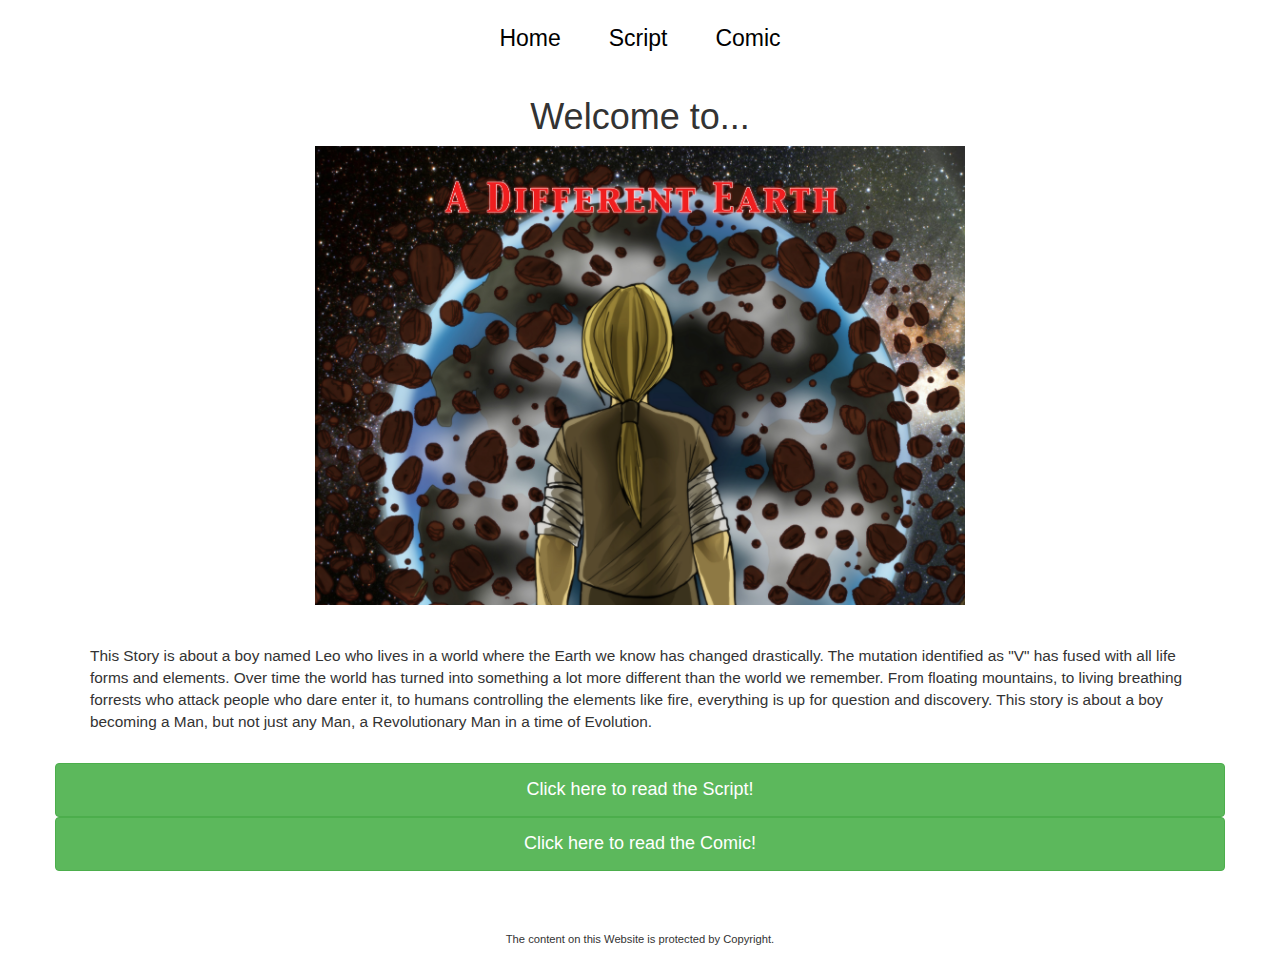
<file: index.html>
<!doctype html>
<html>
<head>
	<title>A Different Earth</title>
	<link href="css/bootstrap.min.css" rel="stylesheet">
	<link href="css/mystyle.css" rel="stylesheet">
	<meta name="viewport" content="width=device-width, initial-scale=1">

</head>
<body>
<div class="container-fluid">
	<div class="row">
	<ul class="home-script-comic center-block">
		<a href="index.html" class="link1"><li class="nav1">Home</li></a>	
		<a href="script.html" class="link1"><li class="nav1">Script</li></a>
		<a href="#comic" class="link1"><li class="nav1">Comic</li></a>
	</ul>
	</div>
</div>

<div class="container-fluid">
	<h1>Welcome to...</h1>
	
	<img src="img/ADECover.jpg" height="600" width="650" alt="cover" class="img-responsive center-block">
</div>
<div class="container">
	<p class="intro">This Story is about a boy named Leo who lives in a world where the Earth we know has changed drastically. The mutation identified as "V" has fused with all life forms and elements. Over time the world has turned into something a lot more different than the world we remember. From floating mountains, to living breathing forrests who attack people who dare enter it, to humans controlling the elements like fire, everything is up for question and discovery. This story is about a boy becoming a Man, but not just any Man, a Revolutionary Man in a time of Evolution.</p>
</div>
<div class="container">
	<div class="row">
	<a href="script.html" style="text-decoration:none;"><button class="btn btn-success btn-block"><h4>Click here to read the Script!</h4></button></a>

	<a href="#comic" style="text-decoration:none;"><button class="btn btn-success btn-block col-md-4"><h4>Click here to read the Comic!</h4></button></a>
	</div>
</div>




<br>
<br>
<br>
<footer class="center">The content on this Website is protected by Copyright.</footer>
<br>
</body>
</html>
</file>
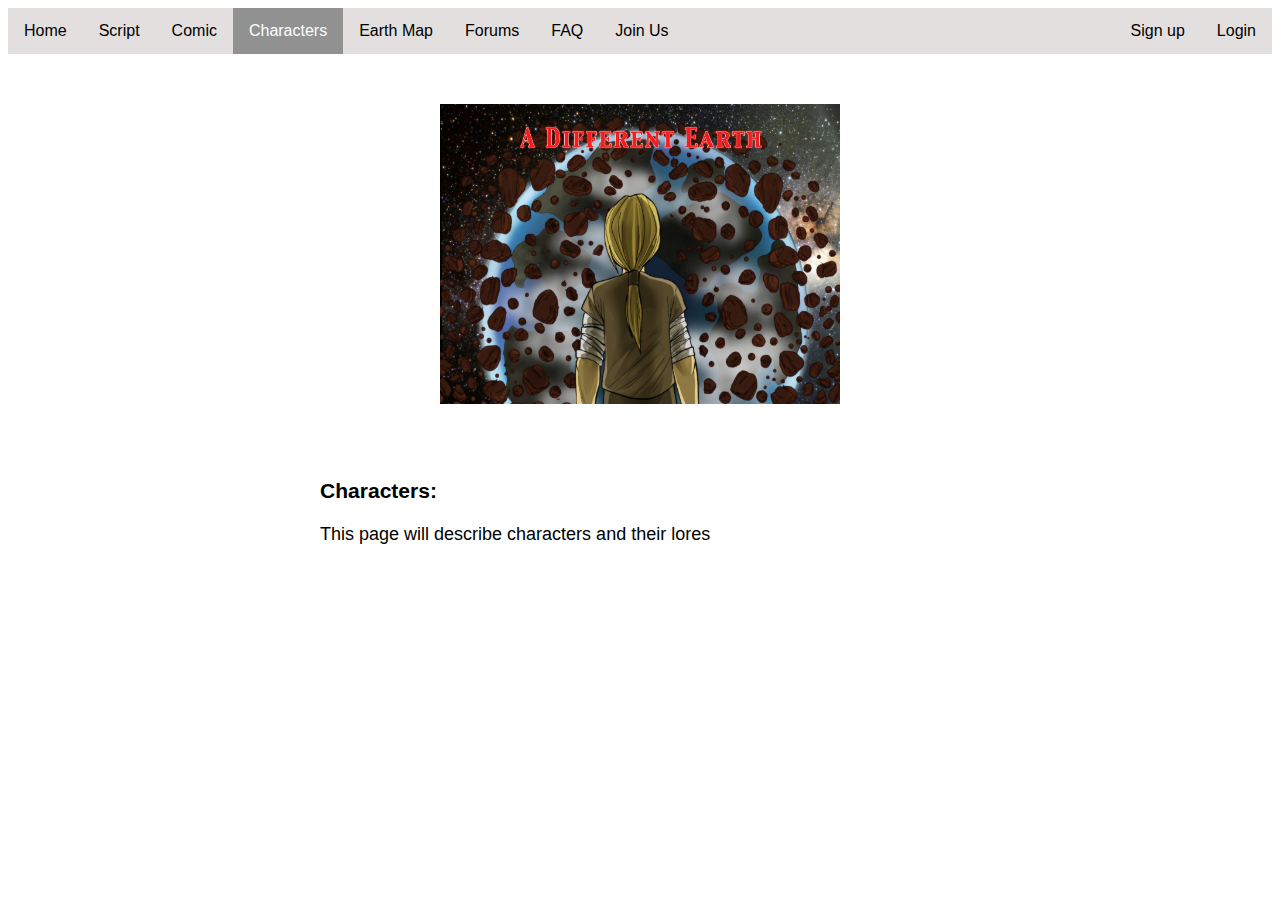
<file: characters.html>
<!doctype html>
<html>

<head>
<style>
	ul {list-style-type:none;
		margin:0;
		padding:0;
		overflow:hidden;
		background-color:#E3DFDF;
		}

	li {float:left;
		font-family:arial;}

	li a:hover:not(.active) {background-color:#C1BEBE;
								color:white;}

	li a {text-decoration:none;
		  display:block;
		  color:black;
		  text-align:center;
		  padding:14px 16px;}

	.active {background-color:#919191;
			color:white;}

	div.narrative {font-family:arial;
					font-size:18px;
					color: black;
					position: absolute;
					top:650px;
					left: 50%;
					height: 30%;
					width: 50%;
					margin: -15% 0 0 -25%;
					}


	img.center1 {display:block;
				padding:50px;
				margin-left:auto;
				margin-right:auto;
				vertical-align:center;}

</style>
</head>

<body>
	<ul>				<!-- Left float of menu of top -->
		<li><a href="index.html">Home</a></li>
		<li><a href="script.html">Script</a></li>
		<li><a href="comic.html">Comic</a></li>
		<li><a class="active" href="characters.html">Characters</a></li>
		<li><a href="earthmap.html">Earth Map</a></li>
		<li><a href="forums.html">Forums</a></li>
		<li><a href="faq.html">FAQ</a></li>
		<li><a href="joinus.html">Join Us</a></li>
						<!-- Right float of menu of top -->
		<li style="float:right;"><a href="#login">Login</a></li>
		<li style="float:right;"><a href="#signup">Sign up</a></li>

	</ul>

	<img src="ADECover.jpg" width="400" height="300" class="center1">

	<div class="narrative">

		<h3>Characters:</h3>

		<p>This page will describe characters and their lores</p>




	</div>



</body>

</html>
</file>
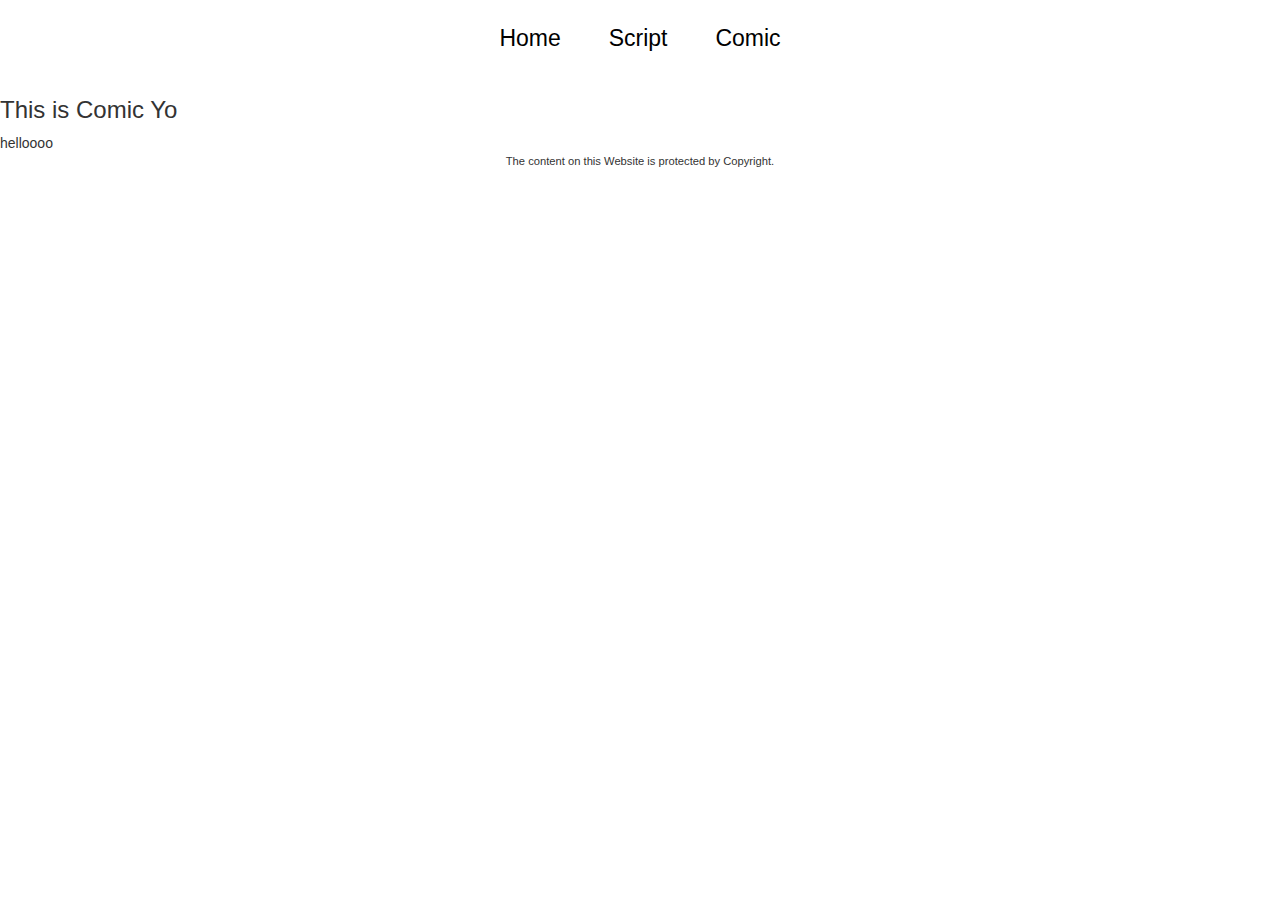
<file: comic.html>
<!doctype html>
<html>
<head>
	<title>A Different Earth</title>
	<link href="css/bootstrap.min.css" rel="stylesheet">
	<link href="css/mystyle.css" rel="stylesheet">
	<meta name="viewport" content="width=device-width, initial-scale=1">
</head>
<body>
<div class="container-fluid">
	<div class="row">
	<ul class="home-script-comic center-block">
		<a href="index.html" class="link1"><li class="nav1">Home</li></a>	
		<a href="script.html" class="link1"><li class="nav1">Script</li></a>
		<a href="comic.html" class="link1"><li class="nav1">Comic</li></a>
	</ul>
	</div>
</div>
<h3>This is Comic Yo</h3>
<div class="pre-scrollable">helloooo</div>

<footer class="center">The content on this Website is protected by Copyright.</footer>

</body>
</html>
</file>
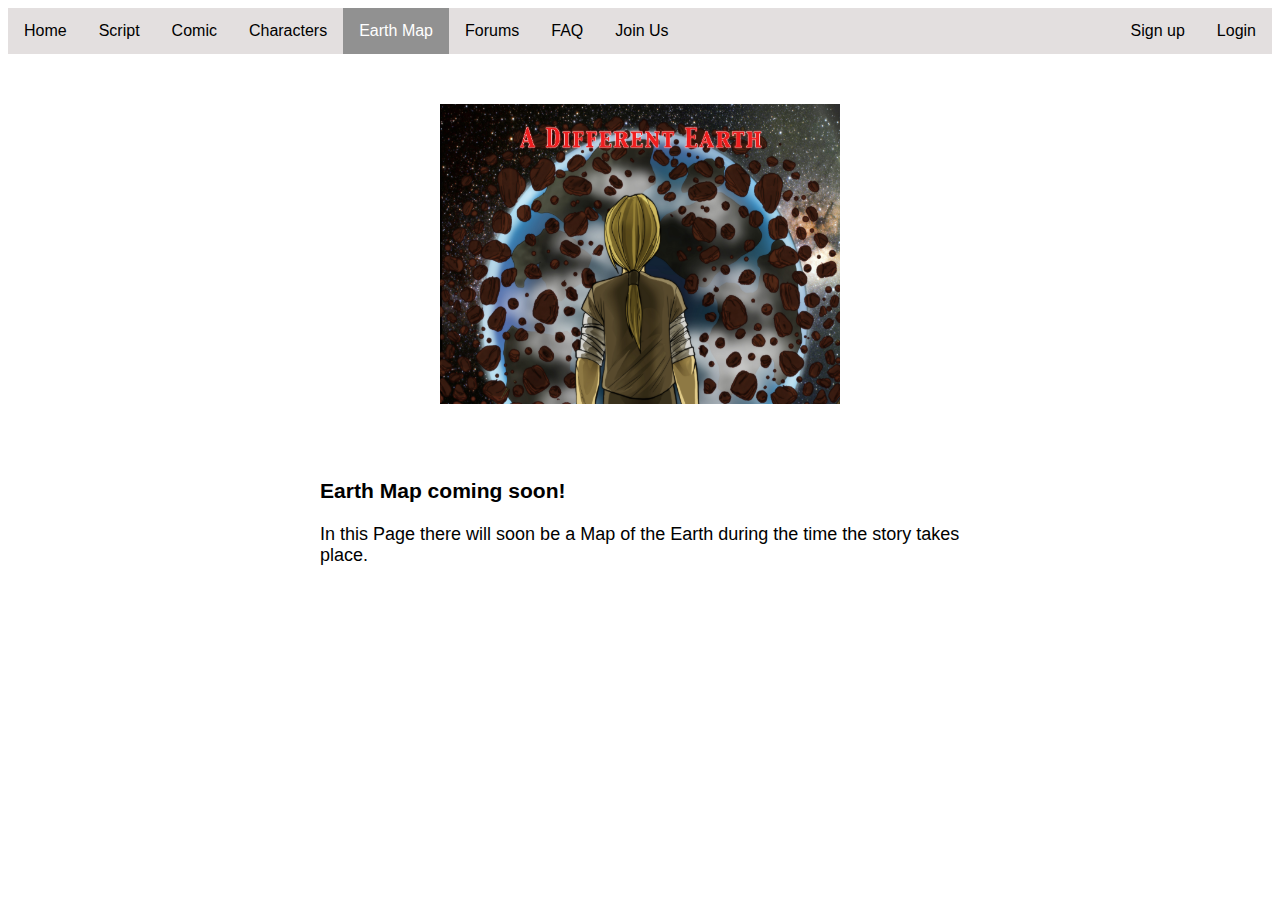
<file: earthmap.html>
<!doctype html>
<html>

<head>
<style>
	ul {list-style-type:none;
		margin:0;
		padding:0;
		overflow:hidden;
		background-color:#E3DFDF;
		}

	li {float:left;
		font-family:arial;}

	li a:hover:not(.active) {background-color:#C1BEBE;
								color:white;}

	li a {text-decoration:none;
		  display:block;
		  color:black;
		  text-align:center;
		  padding:14px 16px;}

	.active {background-color:#919191;
			color:white;}

	div.narrative {font-family:arial;
					font-size:18px;
					color: black;
					position: absolute;
					top:650px;
					left: 50%;
					height: 30%;
					width: 50%;
					margin: -15% 0 0 -25%;
					}


	img.center1 {display:block;
				padding:50px;
				margin-left:auto;
				margin-right:auto;
				vertical-align:center;}

</style>
</head>

<body>
	<ul>				<!-- Left float of menu of top -->
		<li><a href="index.html">Home</a></li>
		<li><a href="script.html">Script</a></li>
		<li><a href="comic.html">Comic</a></li>
		<li><a href="characters.html">Characters</a></li>
		<li><a class="active" href="earthmap.html">Earth Map</a></li>
		<li><a href="forums.html">Forums</a></li>
		<li><a href="faq.html">FAQ</a></li>
		<li><a href="joinus.html">Join Us</a></li>
						<!-- Right float of menu of top -->
		<li style="float:right;"><a href="#login">Login</a></li>
		<li style="float:right;"><a href="#signup">Sign up</a></li>

	</ul>

	<img src="ADECover.jpg" width="400" height="300" class="center1">

	<div class="narrative">

		<h3>Earth Map coming soon!</h3>

		<p>In this Page there will soon be a Map of the Earth during the time the
		story takes place.</p>




	</div>



</body>

</html>
</file>
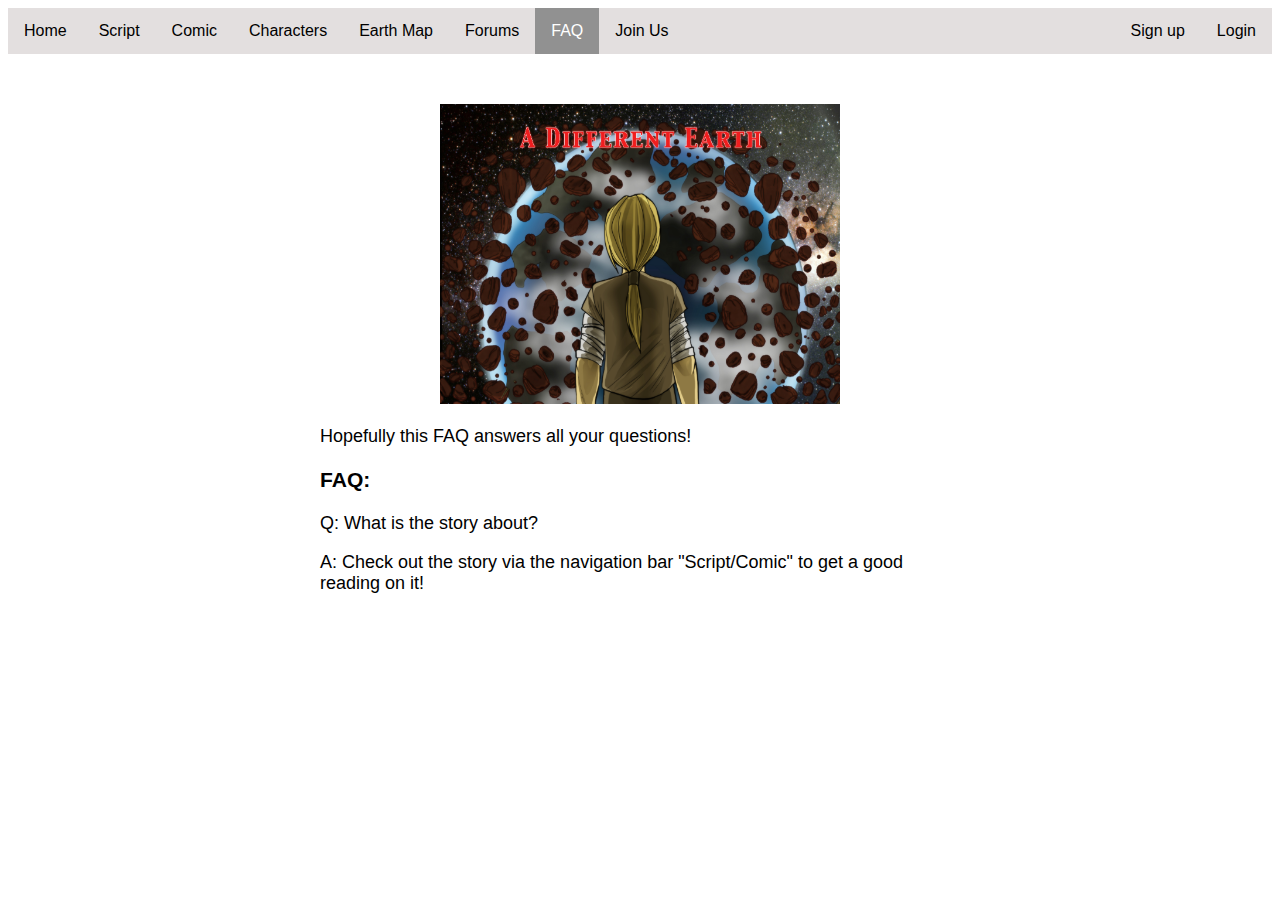
<file: faq.html>
<!doctype html>
<html>

<head>
<style>
	ul {list-style-type:none;
		margin:0;
		padding:0;
		overflow:hidden;
		background-color:#E3DFDF;
		}

	li {float:left;
		font-family:arial;}

	li a:hover:not(.active) {background-color:#C1BEBE;
								color:white;}

	li a {text-decoration:none;
		  display:block;
		  color:black;
		  text-align:center;
		  padding:14px 16px;}

	.active {background-color:#919191;
			color:white;}

	div.narrative {font-family:arial;
					font-size:18px;
					color: black;
					position: absolute;
					top:600px;
					left: 50%;
					height: 30%;
					width: 50%;
					margin: -15% 0 0 -25%;
					}


	img.center1 {display:block;
				padding:50px;
				margin-left:auto;
				margin-right:auto;
				vertical-align:center;}

</style>
</head>

<body>
	<ul>				<!-- Left float of menu of top -->
		<li><a href="#home">Home</a></li>
		<li><a href="script.html">Script</a></li>
		<li><a href="comic.html">Comic</a></li>
		<li><a href="characters.html">Characters</a></li>
		<li><a href="earthmap.html">Earth Map</a></li>
		<li><a href="forums.html">Forums</a></li>
		<li><a class="active" href="faq.html">FAQ</a></li>
		<li><a href="joinus.html">Join Us</a></li>
						<!-- Right float of menu of top -->
		<li style="float:right;"><a href="#login">Login</a></li>
		<li style="float:right;"><a href="#signup">Sign up</a></li>

	</ul>

	<img src="ADECover.jpg" width="400" height="300" class="center1">

	<div class="narrative">
		<p>Hopefully this FAQ answers all your questions!</p>

		<h3>FAQ:</h3>

		<p>Q: What is the story about?</p>
		<p>A: Check out the story via the navigation
			bar "Script/Comic" to get a good reading on it!</p>




	</div>



</body>

</html>
</file>
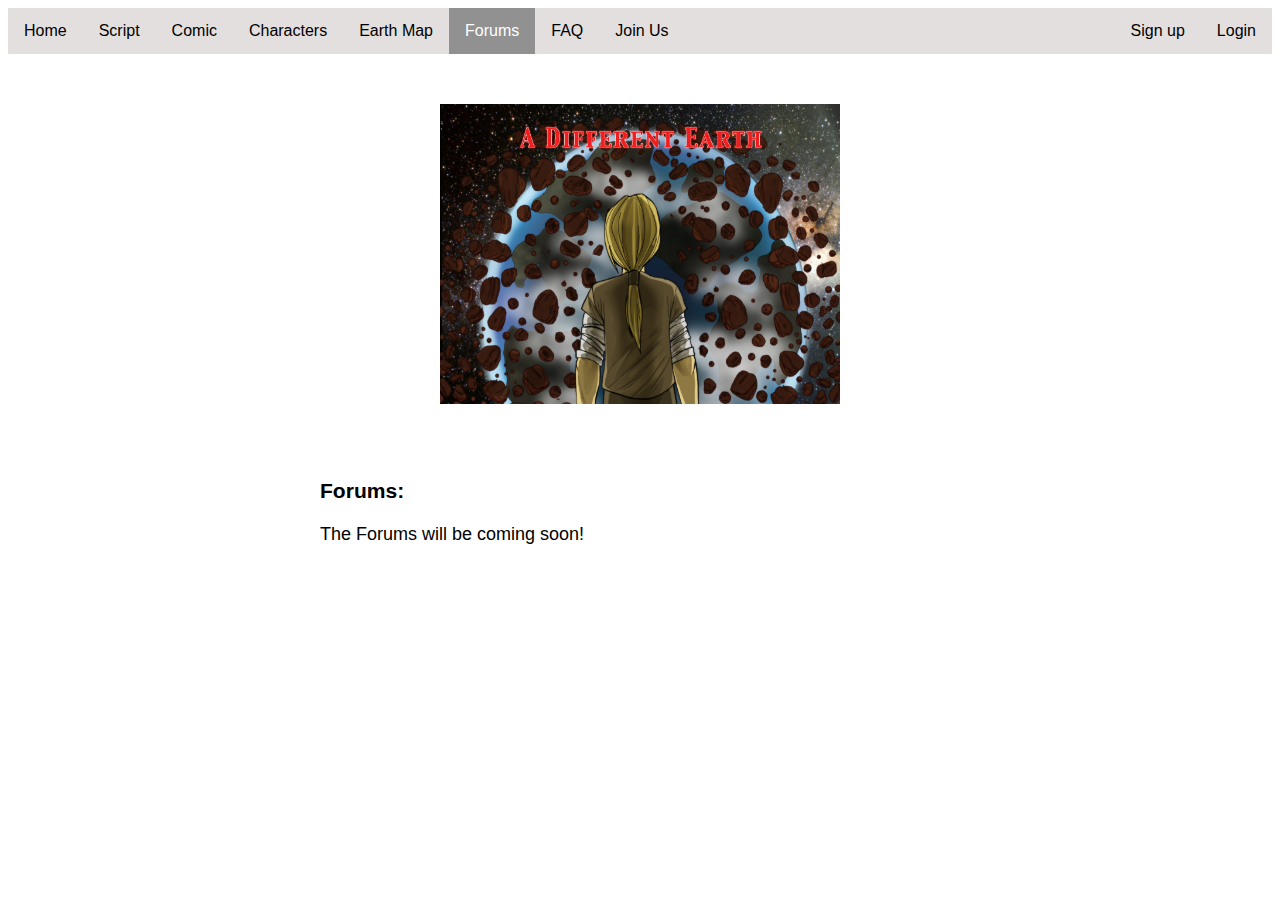
<file: forums.html>
<!doctype html>
<html>

<head>
<style>
	ul {list-style-type:none;
		margin:0;
		padding:0;
		overflow:hidden;
		background-color:#E3DFDF;
		}

	li {float:left;
		font-family:arial;}

	li a:hover:not(.active) {background-color:#C1BEBE;
								color:white;}

	li a {text-decoration:none;
		  display:block;
		  color:black;
		  text-align:center;
		  padding:14px 16px;}

	.active {background-color:#919191;
			color:white;}

	div.narrative {font-family:arial;
					font-size:18px;
					color: black;
					position: absolute;
					top:650px;
					left: 50%;
					height: 30%;
					width: 50%;
					margin: -15% 0 0 -25%;
					}


	img.center1 {display:block;
				padding:50px;
				margin-left:auto;
				margin-right:auto;
				vertical-align:center;}

</style>
</head>

<body>
	<ul>				<!-- Left float of menu of top -->
		<li><a href="index.html">Home</a></li>
		<li><a href="script.html">Script</a></li>
		<li><a href="comic.html">Comic</a></li>
		<li><a href="characters.html">Characters</a></li>
		<li><a href="earthmap.html">Earth Map</a></li>
		<li><a class="active" href="forums.html">Forums</a></li>
		<li><a href="faq.html">FAQ</a></li>
		<li><a href="joinus.html">Join Us</a></li>
						<!-- Right float of menu of top -->
		<li style="float:right;"><a href="#login">Login</a></li>
		<li style="float:right;"><a href="#signup">Sign up</a></li>

	</ul>

	<img src="ADECover.jpg" width="400" height="300" class="center1">

	<div class="narrative">

		<h3>Forums:</h3>

		<p>The Forums will be coming soon!</p>




	</div>



</body>

</html>
</file>
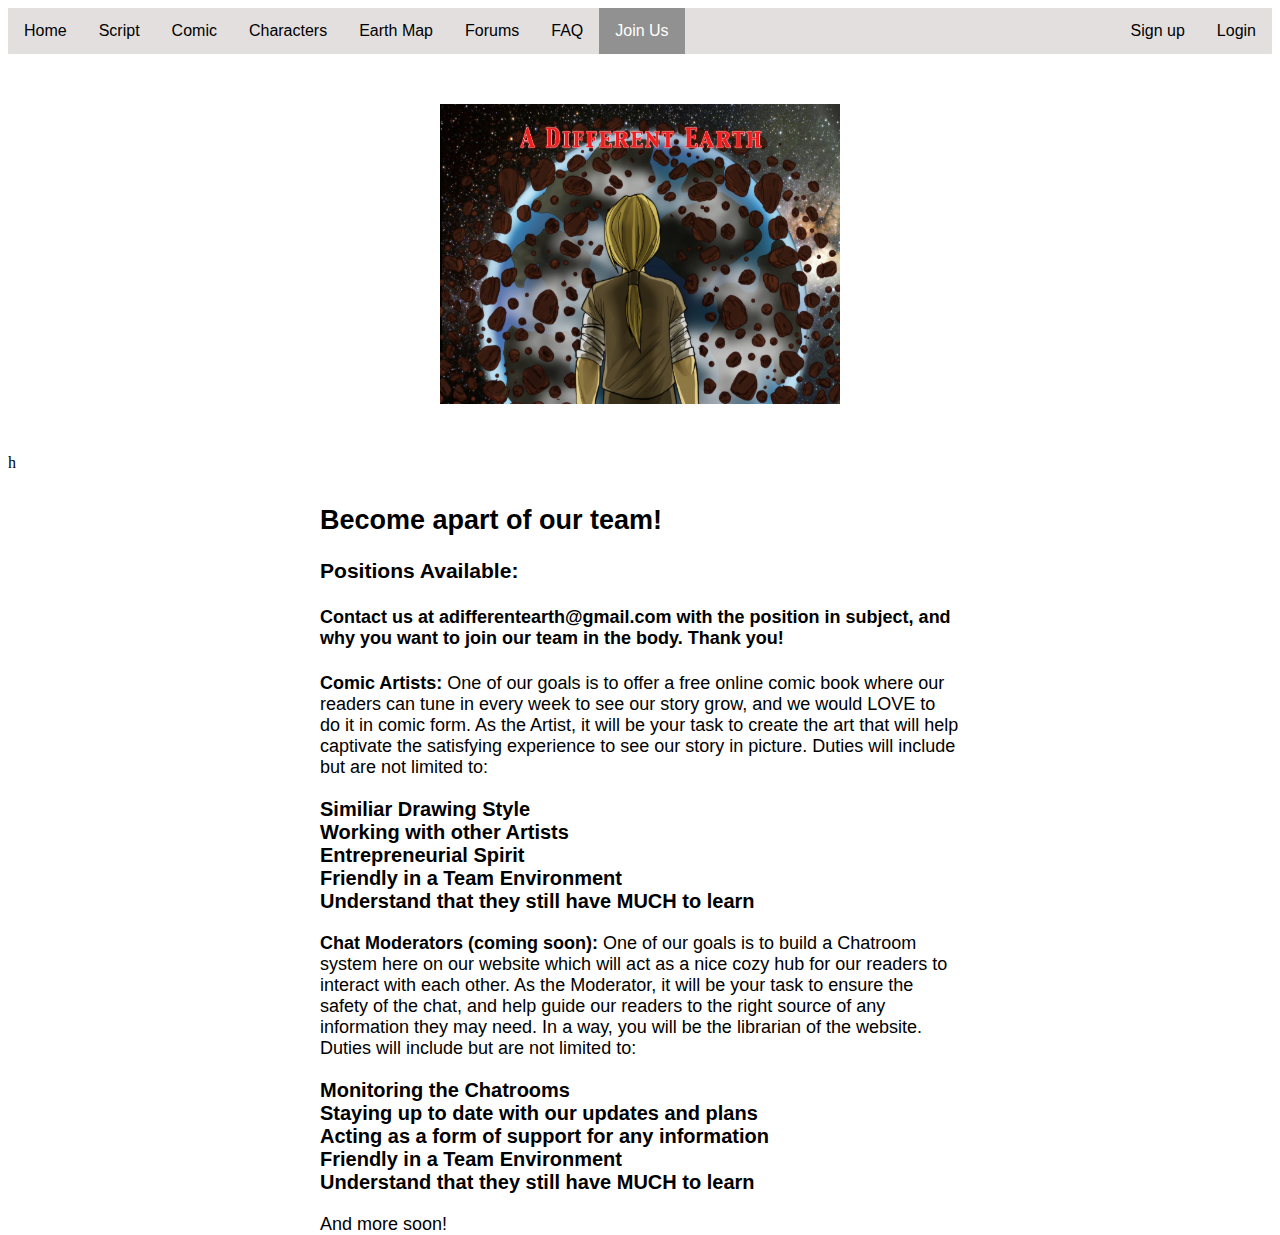
<file: joinus.html>
<!doctype html>
<html>

<head>
<style>
	ul {list-style-type:none;
		margin:0;
		padding:0;
		overflow:hidden;
		background-color:#E3DFDF;
		}
	
	li {float:left;
		font-family:arial;}
	
	li a:hover:not(.active) {background-color:#C1BEBE;
								color:white;}
	
	li a {text-decoration:none;
		  display:block;
		  color:black;
		  text-align:center;
		  padding:14px 16px;}
			
	.active {background-color:#919191;
			color:white;}
	
	div.narrative {font-family:arial;
					font-size:18px;
					color: black;
					position: absolute;
					top: 75%;
					left: 50%;
					height: 30%;
					width: 50%;
					margin: -15% 0 0 -25%;
					}
					
		
	img.center1 {display:block;
				padding:50px;
				margin-left:auto;
				margin-right:auto;
				vertical-align:center;}
				
		
	
</style>
</head>

<body>
	<ul>				<!-- Left float of menu of top -->
		<li><a href="index.html">Home</a></li>
		<li><a href="script.html">Script</a></li>
		<li><a href="comic.html">Comic</a></li>
		<li><a href="characters.html">Characters</a></li>
		<li><a href="earthmap.html">Earth Map</a></li>
		<li><a href="forums.html">Forums</a></li>
		<li><a href="faq.html">FAQ</a></li>
		<li><a class="active" href="joinus.html">Join Us</a></li>
						<!-- Right float of menu of top -->
		<li style="float:right;"><a href="#login">Login</a></li>
		<li style="float:right;"><a href="#signup">Sign up</a></li>

	</ul>
	
	<img src="ADECover.jpg" width="400" height="300" class="center1">
	
	<div class="narrative">
		<h2 class="bec-team" style="color:black;">Become apart of our team!</h2>
			<h3 style="color:black;">Positions Available:<h3>
			<h4 style="color:black;">Contact us at adifferentearth@gmail.com with the position in subject, and why you want to join our team in the body. Thank you!</h4>
				<p><span style="color:black;font-weight:bold;">Comic Artists:</span> One of our goals is to offer a free online comic book where our readers can tune in 
				every week to see our story grow, and we would LOVE to do it in comic form. As the Artist,
				it will be your task to create the art that will help captivate the satisfying experience to
				see our story in picture. Duties will include but are not limited to:
				</p>
				<p style="color:black;font-weight:bold;font-size:20px;">
				Similiar Drawing Style<br />
				Working with other Artists<br />
				Entrepreneurial Spirit<br />
				Friendly in a Team Environment<br />
				Understand that they still have MUCH to learn<br />
				</p>
				<p><span style="color:black;font-weight:bold;">Chat Moderators (coming soon):</span> One of our goals is to build a Chatroom system here on our website which will act as a nice
				cozy hub for our readers to interact with each other. As the Moderator, it will be your task to ensure the
				safety of the chat, and help guide our readers to the right source of any information they may need. In a way, you 
				will be the librarian of the website. Duties will
				include but are not limited to:
				</p>
				<p style="color:black;font-weight:bold;font-size:20px;">
				Monitoring the Chatrooms<br />
				Staying up to date with our updates and plans<br />
				Acting as a form of support for any information<br />
				Friendly in a Team Environment<br />
				Understand that they still have MUCH to learn<br />
				</p>
				
				And more soon!
	</div>
	<div class="pageextender">h</div>


</body>

</html>
</file>
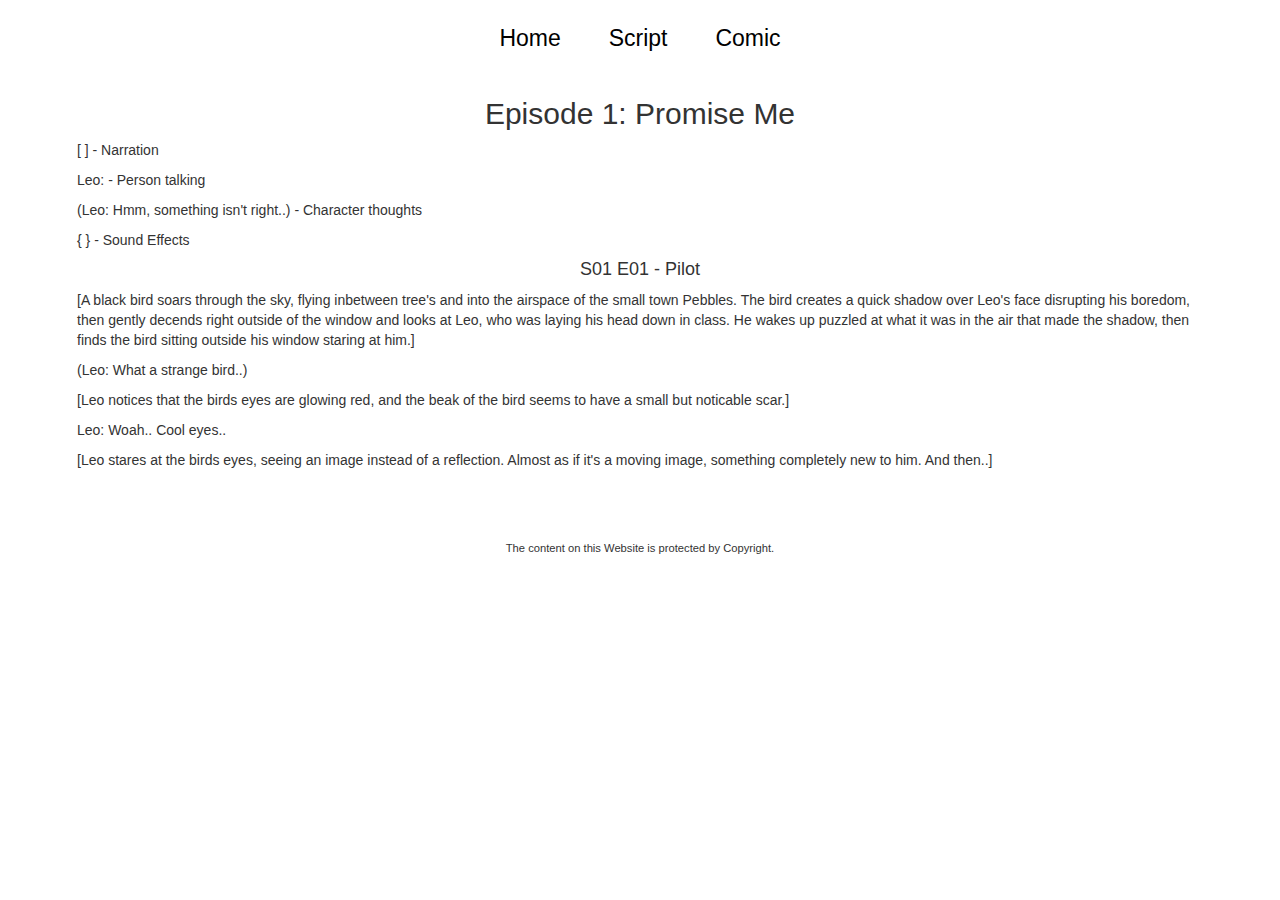
<file: script.html>
<!doctype html>
<html>
<head>
	<title>A Different Earth</title>
	<link href="css/bootstrap.min.css" rel="stylesheet">
	<link href="css/mystyle.css" rel="stylesheet">
	<meta name="viewport" content="width=device-width, initial-scale=1">

</head>
<body>
<div class="container-fluid">
	<div class="row">
	<ul class="home-script-comic center-block">
		<a href="index.html" class="link1"><li class="nav1">Home</li></a>	
		<a href="script.html" class="link1"><li class="nav1">Script</li></a>
		<a href="#comic" class="link1"><li class="nav1">Comic</li></a>
	</ul>
	</div>
</div>
<div class="container">
	<div class="row">
	
	<h2>Episode 1: Promise Me</h2>
		<!-- MAKE THIS CHAPTER LAYOUT -->
		<!-- details: left side, fixed -->
	</div>

	<div class="pre-scrollable pull-right">
<p>[ ] - Narration</p>
<p>Leo: - Person talking</p>
<p>(Leo: Hmm, something isn't right..) - Character thoughts</p>
<p>{ } - Sound Effects</p>



<h4>S01 E01 - Pilot</h4>

<p>[A black bird soars through the sky, flying inbetween tree's and into the airspace of the small town Pebbles. The bird creates a quick shadow over Leo's face disrupting his boredom, then gently decends right outside of the window and looks at Leo, who was laying his head down in class. He wakes up puzzled at what it was in the air that made the shadow, then finds the bird sitting outside his window staring at him.]</p>

<p>(Leo: What a strange bird..)</p>

<p>[Leo notices that the birds eyes are glowing red, and the beak of the bird seems to have a small but noticable scar.]</p>

<p>Leo: Woah.. Cool eyes..</p>

<p>[Leo stares at the birds eyes, seeing an image instead of a reflection. Almost as if it's a moving image, something completely new to him. And then..]</p>

<p>{Sounds of paper-balls flying across the room}</p>

<p>[The Bullys throw paper-balls at Leo, Leo jumping to the surprise in fear.]</p>

<p>{Sounds of kids laughing}</p>

<p>Leo: Cut it out!</p>

<p>[The teacher turns around and yells at the class]</p>

<p>Teacher(Oz): ENOUGH!</p>

<p>{Class stops laughing}</p>

<p>Teacher(Oz): Edgar step outside!</p>

<p>Edgar(The bully): It wasn't even me! Dammit!</p>

<p>Teacher(Oz): NOW!</p>

<p>Edgar: UGH!</p>

<p>[Edgar gets up, pushing Leo's desk aside a bit as he passes him. Then as he gets to the door, he stops, looks at Leo with a serious face, then walks out slamming the door.]</p>

<p>(Leo: Well.. seems like I'm screwed after class.. Damn it Leo.. Should've just stayed shut and taken the fault like you always do.. I'm such an idiot.)</p>

<p>Teacher(Oz): There will be no paper throwing in my class, you've all had enough of that while I was away sick, and you were stuck with the substitute teacher, but that's not flying with me!</p> 

<p>[Leo looks back out the window and finds that the bird is missing.]</p>

<p>Teacher(Oz): Leo..? Are you alright?</p>

<p>Leo: Yes ma'am, please continue.</p>

<p>Teacher(Oz): Excellent. Today we'll be talking a bit more about the science in our world today, I'm so excited!</p>

<p>[Seth, one of the front row students raises his hand.]</p>

<p>Teacher(Oz): Yes Seth?</p>

<p>Seth: Sorry to interrupt but, I've always wondered and it just bugs me to not ask, but.. What does the AC, from the year 528 A.C. mean?</p>

<p>Teacher(Oz): 528 Years ago the impact of the red glowing meteors occured. Ever since then the world has forever changed. In some ways for the better, in others.. Well, can't have a an atom without an electron. The A.C. Represents the meaning of the words "After Contact". Ever since our world became or at least was under the process of becoming what it is.</p>

<p>Seth: Which is..?</p>

<p>Teacher(Oz): A Different Earth.</p>

<p>Seth: But that's just silly, the earth changes regularly. It's a natural thing. According to that logic, we might as well change the date every 24 hours!</p>

<p>Teacher(Oz): 528 Years ago, Humans couldn't jump, run, breathe as great as we can today. Ever since the global mutation spread, our world changed above the charts ever seen in history. This sort of change doesn't happen every 24 hours Seth. </p>

<p>Seth: Mutation?</p>

<p>(Leo: Funny, you'd think the bullys would bully the nerd in class, but I guess that doesn't apply when your brother is Karl Durant.. Lucky you Seth.)</p>

<p>Teacher(Oz): Vinitry. It is the mysterious energy introduced that very moment ago, 528 years ago right when the meteors fell. Everything became mutated with the gas that the meteors contained. It flows within the blood of everybody here, in this class. We're all exposed.</p>

<p>Liz: We're gonna die?!</p>

<p>Teacher(Oz): No no! the contrary exactly, we're gonna survive! Vinitry is what helps our body endure the every day life and form of all on this world. It's what shapes ones abilities and makes you strong!</p>

<p>Tyler: Like how I can move water sometimes?</p>

<p>Teacher(Oz): Exactly! That is only possible because of the flow of vinitry in your body. It comes from your parents and their parents parents.</p>

<p>Tyler: But wait, my dad is the one that can move water, does that mean that I'm going to get my moms vinitry too?</p>

<p>Teacher(Oz): Sadly no.. See vinitry is quite complex. You'll only obtain one set of Vinitry. The chances of that are 50/50. But your chances were already 
decided when you were born.</p>

<p>Tyler: Aww shucks..</p>

<p>Seth: Is it possible to have 2 types of Vinitrys?</p>

<p>Teacher(Oz): There are rare cases where children grow using even up to 3 sets of Vinitrys, but those are VERY rare. Last year, a word came out that a kid from the faction unlocked 4 sets of Vinitrys. Multiple sets of Vinitry are most common within people who are considered 'Prodigys'.</p>

<p>Liz: What's a prodigy?</p>

<p>Teacher(Oz): Someone who has a larger amount of Vinitry than normal. Because of this, they can potentionally unlock multiple sets of vinitry, and/or use Vinitry to extreme heights.</p>

<p>Tyler: Am I a Prodigy?</p>

<p>Teacher(Oz): You can move water right?</p>

<p>Tyler: Yeah!</p>

<p>[Oz takes her cup of water and places it on Tyler's desk and says..]</p>

<p>Teacher(Oz): Try bringing all this water up from the cup and back down as slowly as possible.</p>

<p>Tyler: Piece of cake haha..</p>

<p>[The class seems really engaged and curious]</p>

<p>[The water slowly begins to take form and curl it's way up in spirals about 3 feet above the cup and back into the cup]</p>

<p>Liz: Wow, you're a prodigy Tyler!</p>

<p>[Liz begins to lean on Tyler in a flirtacious manner]</p>

<p>Tyler: Haha, what I said huh? Piece of cake!</p>

<p>Teacher(Oz): As expected, now for the real test.</p>

<p>Tyler: Teacher say whaaa?..</p>

<p>[Oz walks accross the room to the fish tank]</p>

<p>Teacher(Oz): Now.. Try doing what you did there, with the water of the fish tank.</p>

<p>Tyler: Uhmm, uhh.. Can I get a bit closer?</p>

<p>Teacher(Oz): Any prodigy should be able to move this and more just like how you did earlier, shouldn't make a difference.</p>

<p>Tyler: Right right.. Uhm.. What about the fish though? I mean I can't do it with the fish in there, they can die.</p>

<p>Teacher(Oz): The fish should also swim along with the water being moved, they're fine. </p>

<p>Liz: You can do it Tyler! Piece of cake right?</p>

<p>Tyler: Uhm uh.. I uh..</p>

<p>(Liz smiles at Tyler, making him blush.)</p>

<p>Tyler: Like duh! Haha, ok.. Here we go..</p>

<p>(Tyler positions his hand, and tries to move with water, but nothing happens.)</p>

<p>Tyler: Hehe, I got this..</p>

<p>(Tyler uses his other hand as well and begins to focus more. And starts moving the water a little bit and little more.. then again he fails. And while breathing deeply he stands up)</p>

<p>Tyler: Next time for sure!</p>

<p>Teacher(Oz): That's enough Tyler.. You're bleeding.</p>

<p>Tyler: What..?</p>

<p>(Oz grabs some cloth and attends to tyler, the class grows silent and confused.)</p>

<p>{Sounds of heavy doors opening}</p>

<p>[The kids rush out the door as class ends]</p>

<p>Seth: Todays class lesson was pretty informing right?</p>

<p>Leo: Yeah! I think you've finally broke your record and have reached 33,000 words per minute.</p>

<p>Seth: Oh shut it! Come on you can't say you weren't amazed at the fact of how Vinitry is completely linked to everything.</p>

<p>Leo: I guess it's pretty cool if you think about it.</p>

<p>(Seth notices Leo looking at his hand as they start to walk)</p>

<p>Seth: Hey. It's alright man, you're just a late bloomer. Your Vinitry will start showing soon enough, trust me. You've got nothing to worry about. You might even get your moms super strength!</p>

<p>Leo: Yeah, I wish! Maybe then Edgar will stop clowning me around haha.. </p>

<p>[Leo notices Edgar and his friends watching Leo from the other side of the street]</p>

<p>Leo: Hey why don't you go ahead actually, I go to go and run errands.</p>

<p>Seth: It's okay I don't mind coming along.</p>

<p>Leo: No, it's fine. Trust me it's not going to be interesting at all. </p>

<p>Seth: Alright well, I'll cya later then at the lake!</p>

<p>Leo: Later.</p>

<p>[Seth walks forward down the street, Leo turns to look at the bullys then quickly makes a run into the alley]</p>

<p>Edgar: He's dead!</p>

<p>[The bullys chase after him]</p>

<p>Leo: Crap crap crap!</p>

<p>[Leo turns to look behind him and see's Edgar and the bullys catching up]</p>

<p>Leo: GOOD LUCK KEEPING UP!</p>

<p>[Edgar Grabs Leo and pushes him to the wall, as leo gets back up he finds himself cornered by the other 2 bullies]</p>

<p>Edgar: You just never learn do ya? Huh punk?</p>

<p>Eddy(Other bully): Should have just stayed with Seth Haha! You would have been safe around him.. You're useless alone.</p>

<p>Leo: Says one out of the pack.</p>

<p>Fred(Other Bully): You are useless! You don't even have a ability yet! You're scum!</p>

<p>Leo: I'll satisfy with the power to make idiots chase me Heh</p>

<p>[Edgar throws a punch unto Leo's stomach]</p>

<p>Edgar: Now now Leo, don't forget your manners!</p>

<p>[Leo grunts a bit, then get's back up and faces Edgar]</p>

<p>Leo: That.. all you got?..</p>

<p>Edgar: You little punk!</p>

<p>[Edgar grows the size of his fist]</p>

<p>Edgar: Here ya go punk!</p>

<p>[Edgar swings and punches Leo into the wall]</p>

<p>Fred(Other bully): Haha!</p>

<p>Eddy: Teach him some more bro!</p>

<p>Edgar: Did you learn your lesson now huh punk? Or do we need to review?</p>

<p>Leo: Didn't even know.. you started..</p>

<p>[Leo gets back up slowly and faces edgar]</p>

<p>Leo: I got all day.. punk..</p>

<p>Edgar: You little brat!</p>

<p>[Edgar raises his fist]</p>

<p>Stride: Hey you..</p>

<p>[The bullies look over down the alley and see Stride]</p>

<p>Stride: Why don't you pick on someone your own size?</p>

<p>Leo: It's alright man.. I got this under contr-</p>

<p>Stride: Clearly..</p> 

<p>Stride: So this is how this is going to play out, you guys are going to say some quick remarks and leave faster than I can blink or you better pray that the nearest nurse just so happened to find you guys here lying on the ground all beat up. Decide now.</p>

<p>Edgar: Do you know who you're talking to little kid? I'll beat you up right after I'm done shoving my fist onto this scums face until I'm SATISFIED!</p>

<p>[Edgar swings towards Leo.. but towards his surprise he is quickly pushed with a kick by stride in an instant]</p>

<p>Fred: What the heck!</p>

<p>Eddy: Edgar!</p>

<p>[Edgar lays dazing on the floor]</p>

<p>Eddy: You little brat!</p>

<p>Stride: You want to make the same mistake he did? Or did you just learn something?</p>

<p>[Eddy and Fred look at eachother and run to Edgar, picking him off the ground and towards the end of the alley]</p>

<p>Stride: I figured as much..</p>

<p>Eddy: You're gonna pay for this, MARK MY WORDS!</p>

<p>[The bullies are gone]</p>

<p>Leo: Thanks.. but I had that..</p>

<p>[Leo leans on the wall]</p>

<p>Stride: Sure you did, I'm stride.</p>

<p>Leo: Hey Stride, I'm Leo. How'd you do that.. thing?</p>

<p>Stride: This.. thing?</p>

<p>[Stride instantly appears ontop of the gate almost as if he's moving through electricity]</p>

<p>Leo: Amazing, you can fly?</p>

<p>Stride: Haha, not actually. I prefer the term.. jump?</p>

<p>Leo: Either way, it looks amazing.</p>

<p>Stride: Thanks.</p>

<p>Leo: As you can see haha, I can't really do anything haha.</p>

<p>Stride: Not true, you have courage.</p>

<p>Leo: Yeah.. That's always helped haha.</p>

<p>[Leo picks up his backpack and when he turns to Stride, he finds Stride already standing on ground-level]</p>

<p>Leo: Wow, you're pretty consistent.</p>

<p>Stride: Haha, takes practice. I can normally do this about 7-10 times before I give out.</p>

<p>Leo: Nice! I'm going to go over by the lake and hangout with my friends.</p>

<p>Stride: Oh Okay. Well, nice meeting you Leo!</p>

<p>Leo: Same to you, and again, thanks for sticking your neck out for me.</p>

<p>Stride: Don't mention it!</p>

<p>[The kids walk their own seperate paths.. Leo turns and asks]</p>

<p>Leo: Well actually, hey stride?</p>

<p>[Stride turns]</p>

<p>Stride: Yeah?</p>

<p>Leo: ..Can you swim..?></p>

<p>Seth: CANNON BALL!!!</p>

<p>[Seth jumps off the rock and into the water, splashing]</p>

<p>Stride: This is awesome.</p>

<p>Leo: Yeah, we come here all the time to relax.</p>

<p>Stride: Wow.. I haven't ever been this far away from the town.</p>

<p>Leo: Why not? </p>

<p>Stride: Parents.</p>

<p>Leo: Right right. My mom is pretty cool about it. 
</p>

<p>Stride: Lucky you. </p>

<p>Leo: Haha.. in some ways.. in some ways..</p>

<p>[Leo notices Tyler isn't having as much fun and is moving water a bit as he's sitting on a rock.]</p>

<p>Leo: See Tyler over there?</p>

<p>Stride: Yeah? What's wrong with him.</p>

<p>Leo: Sort of got bummed during class today, he wasn't really able to use his power to the extents of a Prodigy.</p>

<p>Stride: Well, Prodigys are pretty rare.. nothing to beat yourself up about.</p>

<p>Leo: It hurts cause, I'd give anything to be able to do what he can do right now.. and he just like.. takes it for granted. He should appreciate what he has..</p>

<p>[Leo looks at his fist, clentching it with the dirt in his hands]</p>

<p>Stride: ...</p>

<p>Leo: Anyways.. let's go try and get him into the water yeah?</p>

<p>Stride: You go I'm already freezing, I think I've had enough water for today haha.</p>

<p>Leo: Alright. </p>

<p>[Leo gets on his feet and takes a few steps away.] </p>

<p>Stride: Hey Leo?</p>

<p>[Leo turns]</p>

<p>Leo: Yeah?</p>

<p>Stride: Thanks.</p>

<p>Leo: Heh, don't mention it bro.</p>

<p>[Leo walks away towards Tyler and pushes him playfully,  Stride overhears Leo trying to cheer him up.]</p>

<p>(Stride: Bro?..)</p>

<p>[Stride looks over at the the other kids playing and splashing water at each other, then smiles]</p>

<p>[The sound of the village bell] </p>

<p>[All the kids stop talking and listen]</p>

<p>Leo: What's going on?</p>

<p>Stride: That's the bell, either the towns having a meeting or..</p>

<p>Leo: Or what?</p>

<p>Stride: Or we're under attack..</p>

<p>[The kids shake in fear and look at each other frozen by their silence]</p>

<p>Leo: Ok, it's ok. Everyone grab your stuff, we're gonna go and figure out what's going on. Quickly, let's go!</p>

<p>[The kids listen and go off to grab their things]

Stride: Father..</p>

<p>[The kids pass through the high grass holding each other's hand so they don't get lost on the way, upon reaching the end, they can hear a man giving a lecture]</p>

<p>Leo: Oh thank goodness, it's just a meeting. Phew..</p>

<p>[The kids feel relieved and begin to go their own ways towards their parents]</p>

<p>Stride: Well I should get going, I need to go stand by my father.</p>

<p>Leo: Your father? That's your father? The village leader Marx Lars? </p>

<p>Stride: Yeah.</p>

<p>Leo:  Wow cool. That explains your electric jump thingy.</p>

<p>Stride: Yeah, although he can't really jump, he can just like-</p>

<p>Leo: Yeah burn things with it I know, wow so cool.</p>

<p>Marx Lars: The faction has overstepped the line multiple times, I call this meeting to ask the people of our next option. The faction drafted our children last year, under the calling we've, like all other sections agreed upon. </p>

<p>Leo: He's talking about the draft?</p>

<p>Stride: Yeah, the one the faction does every 5 years. Where they collect kids from villages with a high potential of skills to help make them into warriors for the faction.</p>

<p>Leo: The hell they do..</p> 

<p>Stride: Our village honors this solely because of the supplies the faction trades for it.</p>

<p>Leo: Honors? Nobody honors that.</p>

<p>Stride: The trade helps the village a lot.</p>

<p>Leo: Yeah but it's cruel, we shouldn't do that. Trading people for supplies, that's like slavery.</p>

<p>Stride: My dad has been trying to get the council to agree with denying the trade for quite sometime now.. maybe that's what this is about.</p>

<p>Marx Lars: And despite all these chains that we so obliviously call bonds, we ignore the real problem. Today, we've received news that the faction will be demanding a second draft by the end of the week. They are also closing the gap from every 5 years, to every 2 years.</p>

<p>[The crowd gets angry and starts to yell]</p>

<p>Man: They aren't getting any!</p>

<p>Woman: They're not taking anymore of my children!</p>

<p>Another man: I've had enough of this crap!</p>

<p>Marx Lars: They are currently on their way. This can only end in 2 ways. Either we give them our children, or we fight back. The vote starts now.</p>

<p>Leo: This isn't good.. </p>

<p>Stride: By the looks of the crowd.. it seems we're gonna end up going to..</p>

<p>Crowd: Fight fight fight fight fight!</p>

<p>Leo: Crap..</p>

	</div>
		<!-- MAKE THIS CHAPTER LAYOUT -->
		<!-- details: right side, not fixed -->
	
	</div>
</div>


<br>
<br>
<br>
<footer class="center">The content on this Website is protected by Copyright.</footer>
<br>
</body>
</html>
</file>
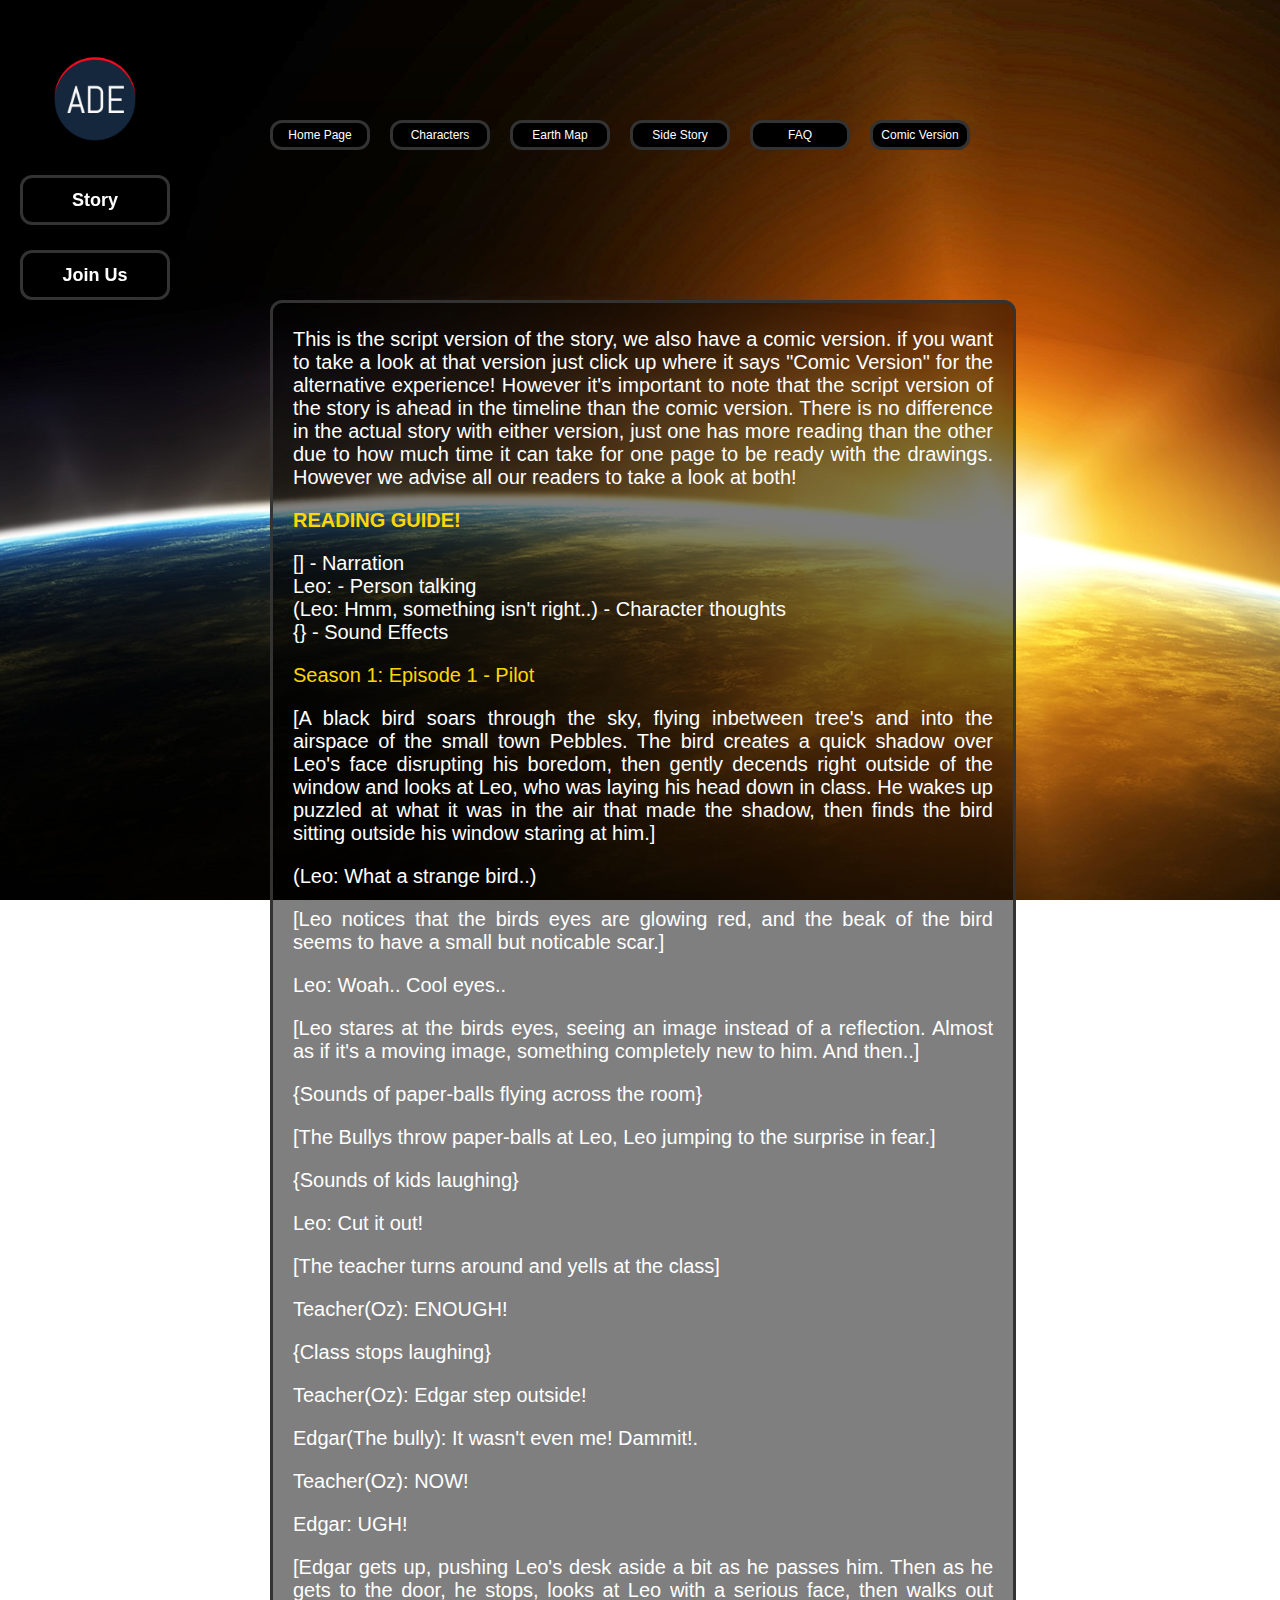
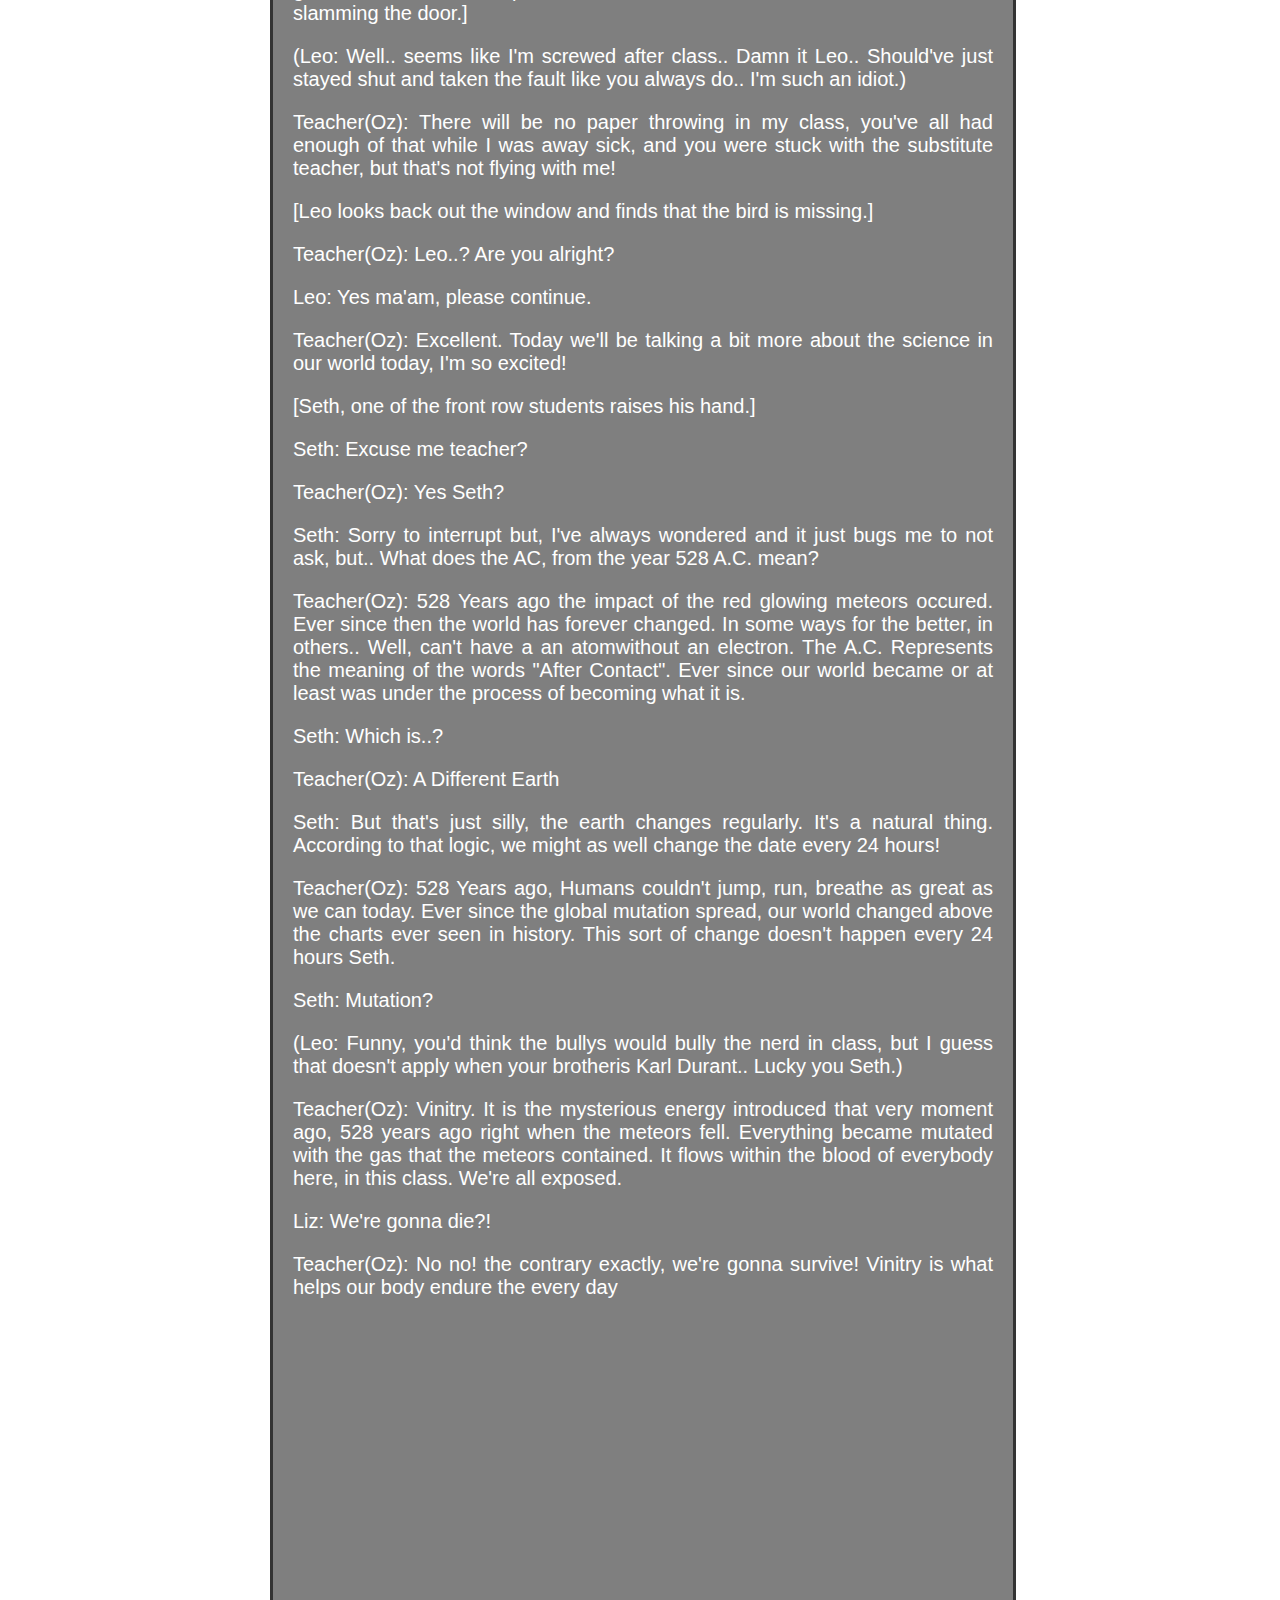
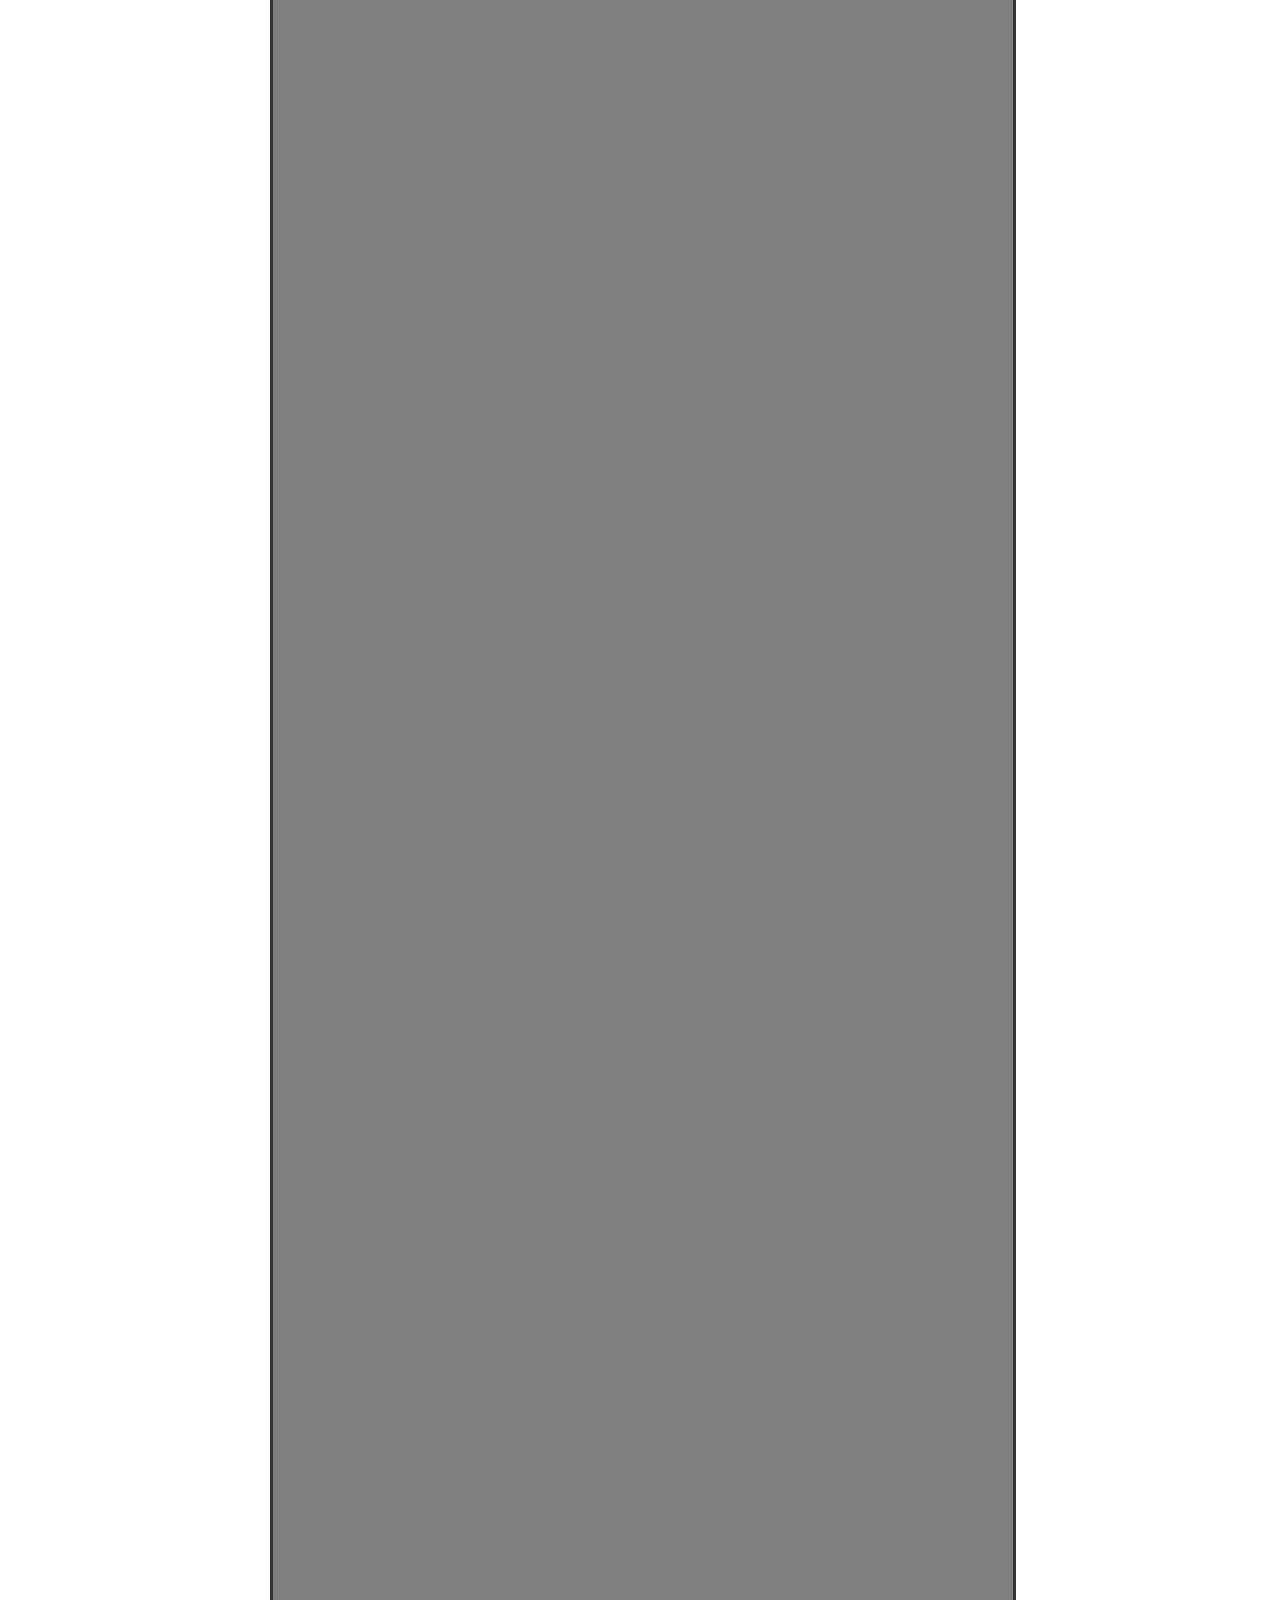
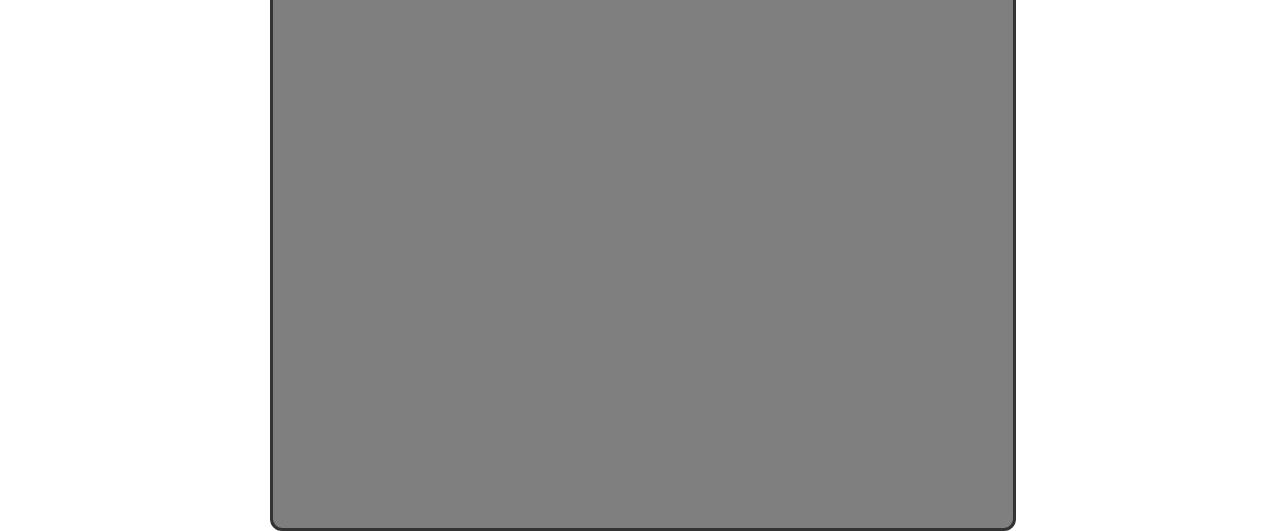
<file: story.html>
<!doctype html>
<html hello>

<head>
	<title> A Different Earth </title>

	<style type="text/css">
	
		 body 	{background-image: linear-gradient(to top, black 50%,white 120%),url(earth1.jpg);
				background-repeat: no-repeat;
				background-attachment: fixed;
				background-size: cover;
				background-position: 50% 50%;
				background-blend-mode: color-dodge;
				}
		
		div.logo {position:fixed;
				left:45px;
				top:50px;}
				
		div.narrative {font-family:arial;
					font-size:20px;
					color: white;
					position: absolute;
					top:300px;
					left:270px;
					padding:20px;
					padding-top:5px;
					background: rgba(0,0,0,0.5);
					border-radius:12px;
					border:3px solid #333;
					text-align:justify;
					width:700px;
					height:5000px;
					}
					
		.button {display:block;
				width: 150px;
				height: 50px;
				font-size:18px;
				font-family:arial;
				font-weight:bold;
				background: rgba(0,0,0,0.5);
				border:3px solid #333;
				color:white;
				-webkit-transition: width 1s; /* Safari */
				transition: width 5s;
				border-radius: 12px;
		
				}
		.button:hover {
					width:200px;
					font-size:140%;
					background-color:#333;
					color:white;
					font-weight:bold;
					border:5px line white;}
					
		.button1 {position:fixed;
				top:175px;
				left:20px;
				}
		.button2 {position:fixed;
				top:250px;
				left:20px;}
				
		.btn {
				width: 100px;
				height: 30px;
				font-size:12px;
				font-family:arial;
				background: black;
				border:3px solid #333;
				color:white;
				border-radius: 12px;
			}
		.btn:hover {
					width:110px;
					background-color:#333;
					color:white;
					font-weight:bold;
					border:2px solid #333;
					}
		
		.bnt1 {position:absolute;
				top:120px;
				left:270px;}
		.bnt2 {position:absolute;
				top:120px;
				left:390px;}
		.bnt3 {position:absolute;
				top:120px;
				left:510px;}
		.bnt4 {position:absolute;
				top:120px;
				left:630px;}
		.bnt5 {position:absolute;
				top:120px;
				left:750px;}
		.bnt6 {position:absolute;
				top:120px;
				left:870px;}
	</style>

</head>

<body>
					<!-- Left Side Bar -->
	<div class="logo"><a href="index.html"><img src="logo1.png" alt="logo" width="100" height="100"></a></div>
	<a href="story.html"><button class="button button1">Story</button></a>
	<a href="joinus.html"><button class="button button2">Join Us</button></a>
	
	
	
					<!-- Top Side Bar -->
	<a href="index.html"><button class="btn bnt1">Home Page</button></a>
	<a href="http://google.com"><button class="btn bnt2">Characters</button></a>
	<a href="http://google.com"><button class="btn bnt3">Earth Map</button></a>
	<a href="http://google.com"><button class="btn bnt4">Side Story</button></a>
	<a href="http://google.com"><button class="btn bnt5">FAQ</button></a>
	<a href="http://google.com"><button class="btn bnt6">Comic Version</button></a>
	
					<!-- Narrative -->
	<div class="narrative">
	
		<p>This is the script version of the story, we also have a comic version.
		if you want to take a look at that version just click up where it says 
		"Comic Version" for the alternative experience! However it's important to note
		that the script version of the story is ahead in the timeline than the comic 
		version. There is no difference in the actual story with either version, just 
		one has more reading than the other due to how much time it can take for one page
		to be ready with the drawings. However we advise all our readers to take a look 
		at both!</p>
		
		<p><span style="color:gold;font-weight:bold;">READING GUIDE!</span></p>
		[] - Narration</br>
		Leo: - Person talking</br>
		(Leo: Hmm, something isn't right..) - Character thoughts</br>
		{} - Sound Effects
		
		<p><span style="color:gold;">Season 1: Episode 1 - Pilot</span></p>
		<p>
		[A black bird soars through the sky, flying inbetween tree's and into the airspace
		of the small town Pebbles. The bird creates a quick shadow over Leo's face 
		disrupting his boredom, then gently decends right outside of the window and looks 
		at Leo, who was laying his head down in class. He wakes up puzzled at what it was 
		in the air that made the shadow, then finds the bird sitting outside his window 
		staring at him.]</p>
		
		
		<p>(Leo: What a strange bird..)</p>
		
		<p>[Leo notices that the birds eyes are glowing red, and the beak of the bird seems to
		have a small but noticable scar.]</p>
		
		<p>Leo: Woah.. Cool eyes..</p>
		
		<p>[Leo stares at the birds eyes, seeing an image instead of a reflection. Almost as if 
		it's a moving image, something completely new to him. And then..]</p>
		
		
		<p>{Sounds of paper-balls flying across the room}</p>
	
		<p>[The Bullys throw paper-balls at Leo, Leo jumping to the surprise in fear.]</p>
		
		<p>{Sounds of kids laughing}</p>
		
		<p>Leo: Cut it out!</p>
		
		<p>[The teacher turns around and yells at the class]</p>
		
		<p>Teacher(Oz): ENOUGH!</p>
		
		<p>{Class stops laughing}</p>
		
		<p>Teacher(Oz): Edgar step outside!</p>
		
		<p>Edgar(The bully): It wasn't even me! Dammit!.</p>
		
		<p>Teacher(Oz): NOW!</p>
		
		<p>Edgar: UGH!</p>
		
		<p>[Edgar gets up, pushing Leo's desk aside a bit as he passes him. Then as he gets
		to the door, he stops, looks at Leo with a serious face, then walks out slamming the 
		door.]</p>
		
		<p>(Leo: Well.. seems like I'm screwed after class.. Damn it Leo.. Should've just 
		stayed 	shut and taken the fault like you 	always do.. I'm such an idiot.)</p>
		
		<p>Teacher(Oz): There will be no paper throwing in my class, you've all had enough
		of that	while I was away sick, and you were stuck with the substitute teacher,
		but that's not flying with me!</p>

		<p>[Leo looks back out the window and finds that the bird is missing.]</p>
		
		<p>Teacher(Oz): Leo..? Are you alright?</p>
		
		
		<p>Leo: Yes ma'am, please continue.</p>
		
		<p>Teacher(Oz): Excellent. Today we'll be talking a bit more about the science in our
		world today, I'm so excited!</p>
		
		<p>[Seth, one of the front row students raises his hand.]</p>
		
		<p>Seth: Excuse me teacher?</p>

		<p>Teacher(Oz): Yes Seth?</p>
		
		<p>Seth: Sorry to interrupt but, I've always wondered and it just bugs me to not ask,
		but.. What does the AC, from the year 528 A.C. mean?</p>
		
		
		<p>Teacher(Oz): 528 Years ago the impact of the red glowing meteors occured.
		Ever since	then the world 	has forever changed. In some ways for the better,
		in others.. Well, can't have a an atomwithout an electron. The A.C. Represents 
		the meaning of the words "After Contact". Ever since our world became or at least
		was under the process of becoming what it is.</p>

		
		<p>Seth: Which is..?</p>
		
		
		<p>Teacher(Oz): A Different Earth</p>
		
		
		<p>Seth: But that's just silly, the earth changes regularly. It's a natural thing. 
		According to that logic, we might as well change the date every 24 hours!</p>
		
		
		<p>Teacher(Oz): 528 Years ago, Humans couldn't jump, run, breathe as great as we
		can today. Ever since the global mutation spread, our world changed above the 
		charts ever seen in history. This sort of change doesn't happen every 24 hours Seth.</p>
	
		<p>Seth: Mutation?</p>
		
		<p>(Leo: Funny, you'd think the bullys would bully the nerd in class,
		but I guess that doesn't apply when your brotheris Karl Durant.. Lucky you Seth.)</p>
		
		<p>Teacher(Oz): Vinitry. It is the mysterious energy introduced that very moment ago,
		528 years ago	right when the	meteors fell. Everything became mutated with the gas 
		that the meteors contained. It flows within the blood of everybody here, in this class.	
		We're all exposed.</p>

		<p>Liz: We're gonna die?!</p>
		
		<p>Teacher(Oz): No no! the contrary exactly, we're gonna survive!
		Vinitry is what helps our body endure the every day</p>
		
		

		
		




	
	
	
	</div>
	

</body>


</html>
</file>
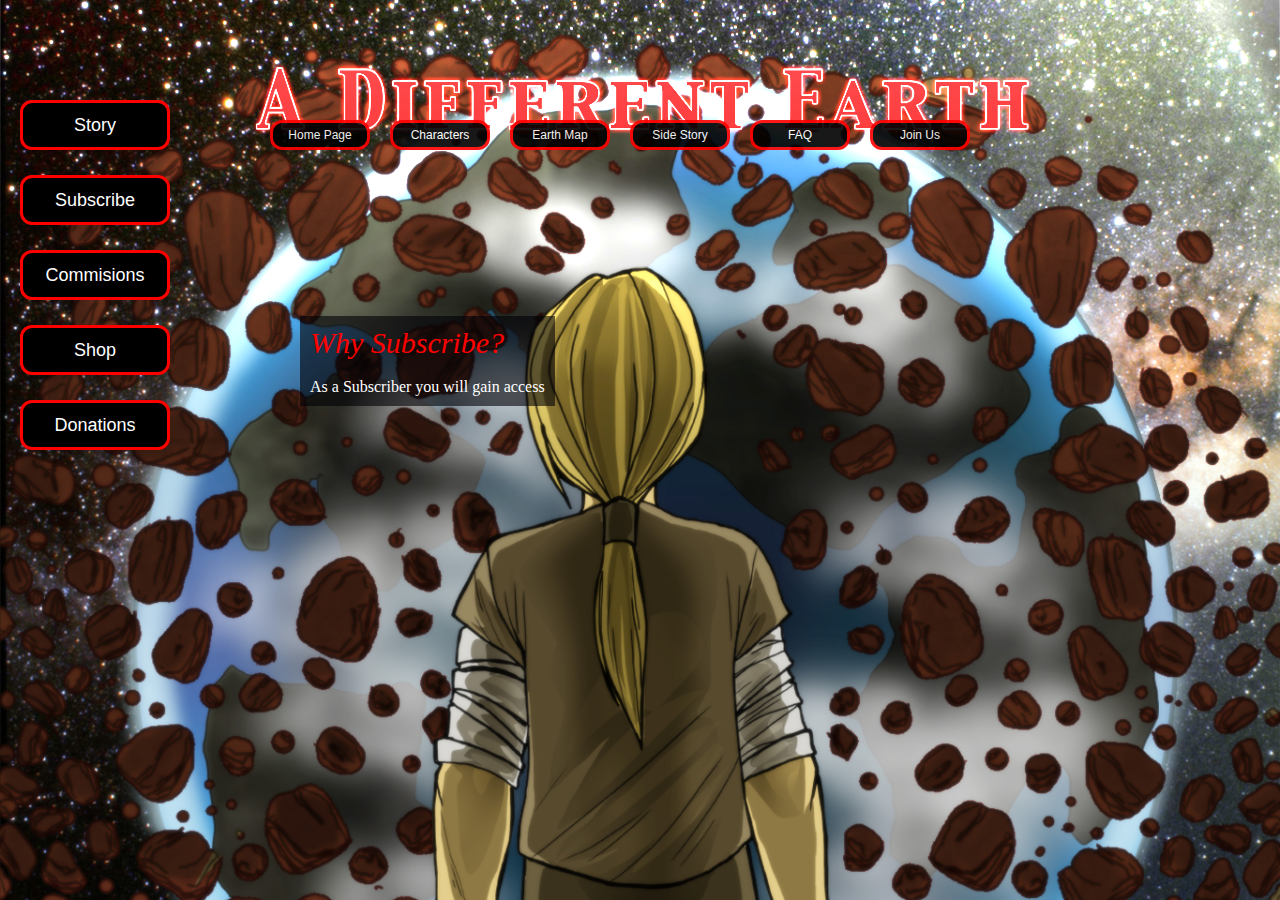
<file: subscribe.html>
<!doctype html>
<html hello>

<head>
	<title> A Different Earth </title>

	<style type="text/css">
	
		 body 	{background-image: linear-gradient(to top, black 50%,white 120%),url(ADECover.jpg);
				background-repeat: no-repeat;
				background-attachment: fixed;
				background-size: cover;
				background-position: 50% 50%;
				background-blend-mode: color-dodge;
				}
		
		.narrative {background-blend-mode:3
					font-size:20px;
					color: white;
					position: absolute;
					top:300px;
					left:300px;
					padding:10px;
					background: rgba(0, 0, 5, 0.6)
					}
					
		.button {display:block;
				width: 150px;
				height: 50px;
				font-size:18px;
				font-family:arial;
				background: black;
				border:3px solid red;
				color:white;
				-webkit-transition: width 1s; /* Safari */
				transition: width 5s;
				border-radius: 12px;
		
				}
		.button:hover {
					width:200px;
					font-size:140%;
					background-color:#972424;
					color:white;
					font-weight:bold;
					border:5px solid black;}
					
		.button1 {position:fixed;
				top:100px;
				left:20px;
				}
		.button2 {position:fixed;
				top:175px;
				left:20px;}
		.button3 {position:fixed;
				top:250px;
				left:20px;}
		.button4 {position:fixed;
				top:325px;
				left:20px;}
		.button5 {position:fixed;
				top:400px;
				left:20px;}
				
		.btn {
				width: 100px;
				height: 30px;
				opacity:0.9;
				font-size:12px;
				font-family:arial;
				background: black;
				border:3px solid red;
				color:white;
				border-radius: 12px;
			}
		.btn:hover {
					width:110px;
					background-color:#972424;
					color:white;
					font-weight:bold;
					border:5px solid black;
					}
		
		.bnt1 {position:absolute;
				top:120px;
				left:270px;}
		.bnt2 {position:absolute;
				top:120px;
				left:390px;}
		.bnt3 {position:absolute;
				top:120px;
				left:510px;}
		.bnt4 {position:absolute;
				top:120px;
				left:630px;}
		.bnt5 {position:absolute;
				top:120px;
				left:750px;}
		.bnt6 {position:absolute;
				top:120px;
				left:870px;}
		
		span {color:red;
				font-style:italic;
				font-size:30px;}
	</style>

</head>

<body>
					<!-- Left Side Bar -->
	<a href="story.html"><button class="button button1">Story</button></a>
	<a href="subscribe.html"><button class="button button2">Subscribe</button></a>
	<a href="http://google.com"><button class="button button3">Commisions</button></a>
	<a href="http://google.com"><button class="button button4">Shop</button></a>
	<a href="http://google.com"><button class="button button5">Donations</button></a>
	
					<!-- Top Side Bar -->
	<a href="index.html"><button class="btn bnt1">Home Page</button></a>
	<a href="http://google.com"><button class="btn bnt2">Characters</button></a>
	<a href="http://google.com"><button class="btn bnt3">Earth Map</button></a>
	<a href="http://google.com"><button class="btn bnt4">Side Story</button></a>
	<a href="http://google.com"><button class="btn bnt5">FAQ</button></a>
	<a href="http://google.com"><button class="btn bnt6">Join Us</button></a>
	
					<!-- Narrative -->
					
	
	<p class="narrative">
		<span>Why Subscribe?</span>
		</br></br>As a Subscriber you will gain access

	

	
	
	
	</p>


</body>


</html>
</file>
<file: css/mystyle.css>
.home-script-comic 
{display:block;
list-style: none; 
margin:0px; 
padding:0px;
text-align:center;

}

.nav1 
{display:inline-block;
margin:10px;
padding:12px;
font-size:23px;

}

.link1
{text-decoration:none;
color:black;

}

.intro
{
margin-top:20px;
padding:20px;
font-size:110%;

}

h1
{text-align:center;


}

footer
{text-align:center;
font-size:80%;

}

p 
{padding-left:7px;
padding-right:7px;

}

h2, h4
{text-align:center;


}
</file>
